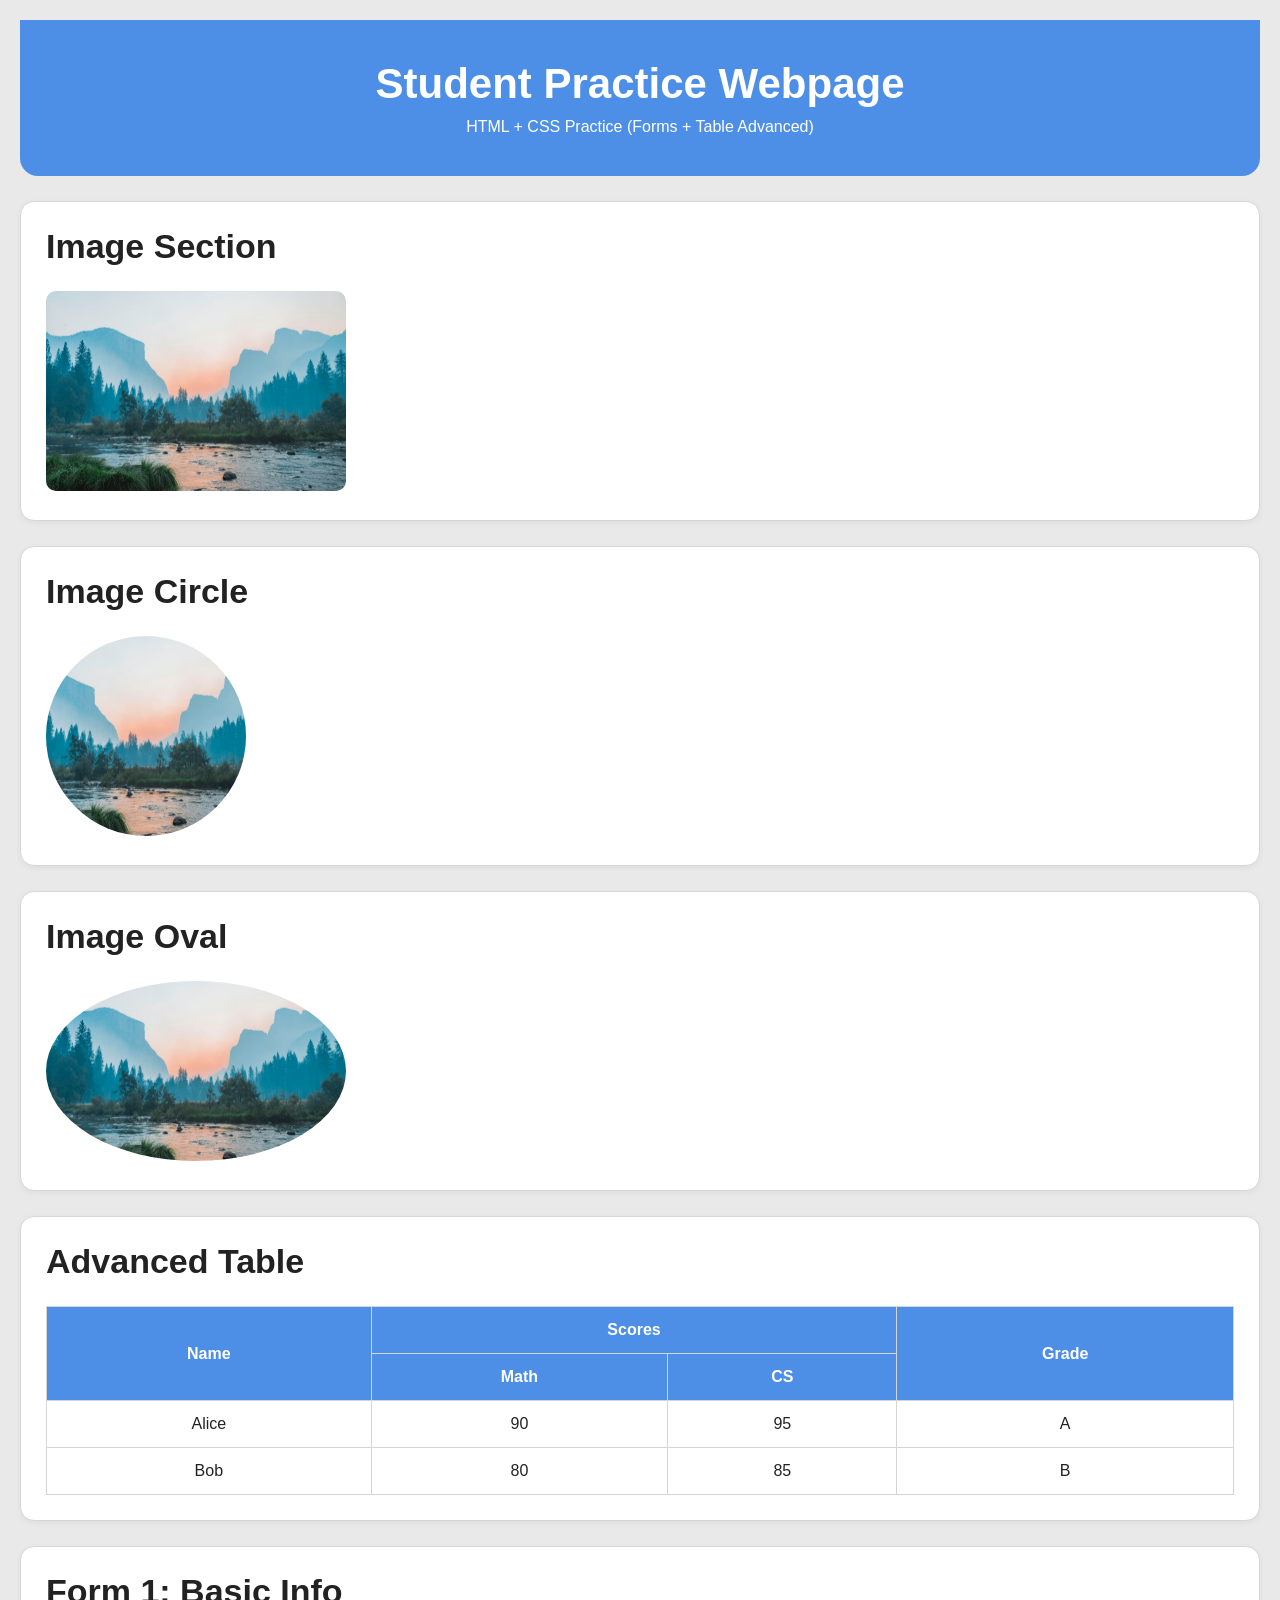
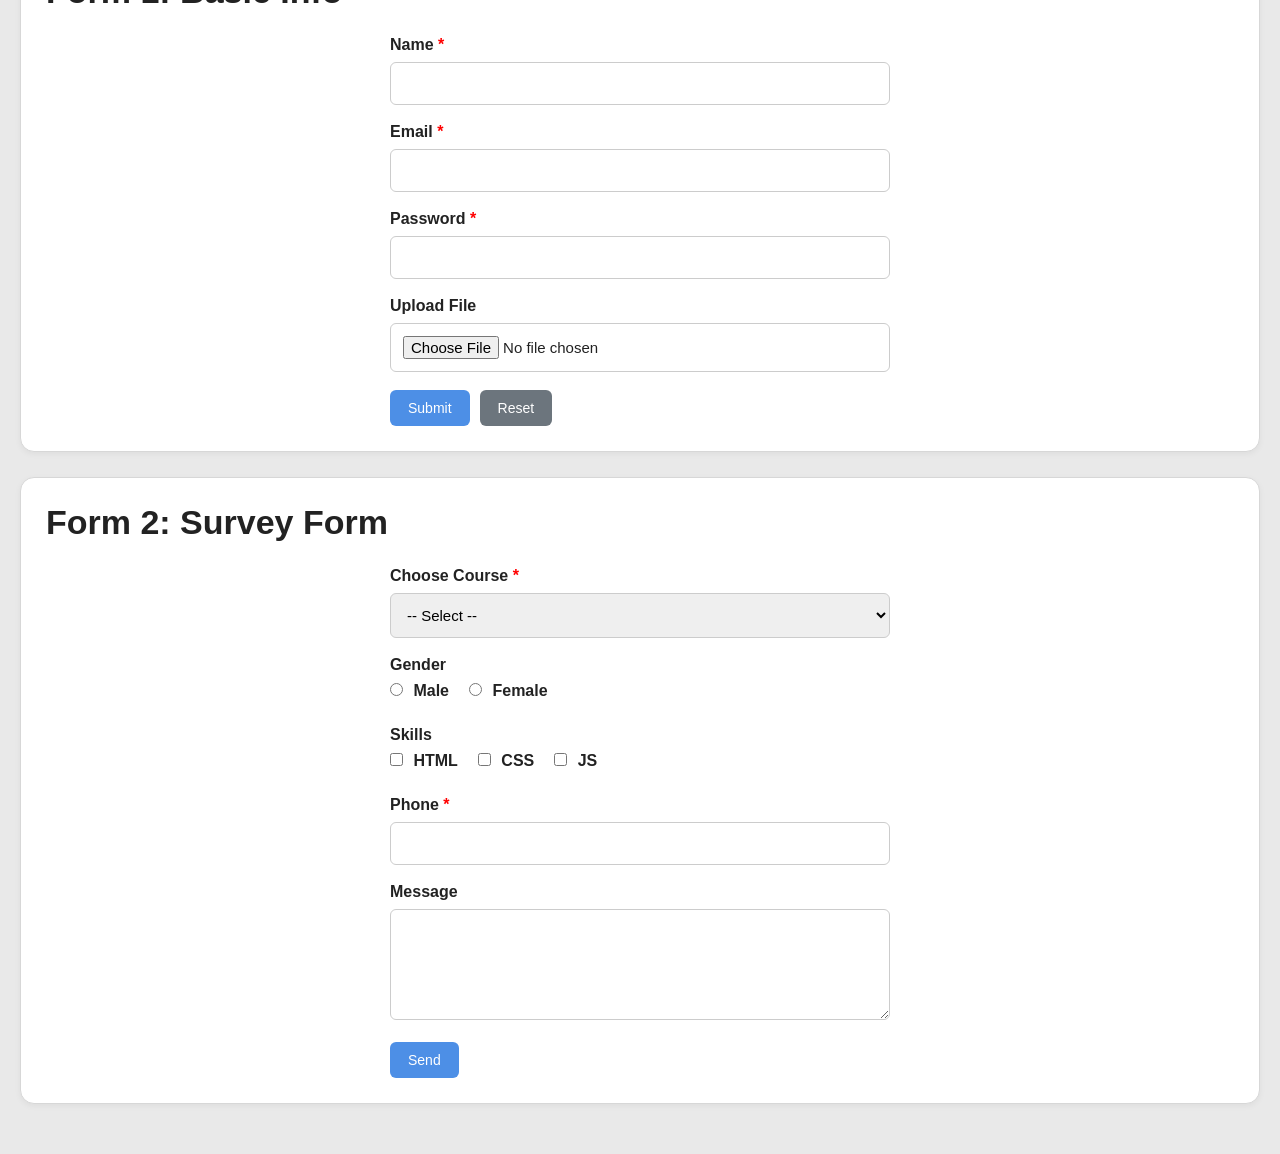
<file: HTML & CSS Project/index.html>
<!DOCTYPE html>
<html lang="en">

<head>
    <meta charset="UTF-8">
    <meta name="viewport" content="width=device-width, initial-scale=1.0">

    <title>Student Practice Webpage</title>

    <!-- External CSS -->
    <link rel="stylesheet" href="css/style.css">
</head>

<body>

    <!-- Header -->
    <header class="main-header">
        <h1>Student Practice Webpage</h1>
        <p>HTML + CSS Practice (Forms + Table Advanced)</p>
    </header>

    <main>

        <!-- Rectangle Image -->
        <section class="card">
            <h2>Image Section</h2>

            <img
                src="image/nature.jpg"
                alt="Nature Image"
                class="main-image"
            >
        </section>

        <!-- Circle Image -->
        <section class="card">
            <h2>Image Circle</h2>

            <img
                src="image/nature.jpg"
                alt="Nature Circle"
                class="image-circle"
            >
        </section>

        <!-- Oval Image -->
        <section class="card">
            <h2>Image Oval</h2>

            <img
                src="image/nature.jpg"
                alt="Nature Oval"
                class="image-oval"
            >
        </section>

        <!-- Table -->
        <section class="card">

            <h2>Advanced Table</h2>

            <div class="table-wrapper">

                <table>

                    <thead>

                        <tr>
                            <th rowspan="2">Name</th>
                            <th colspan="2">Scores</th>
                            <th rowspan="2">Grade</th>
                        </tr>

                        <tr>
                            <th>Math</th>
                            <th>CS</th>
                        </tr>

                    </thead>

                    <tbody>

                        <tr>
                            <td>Alice</td>
                            <td>90</td>
                            <td>95</td>
                            <td>A</td>
                        </tr>

                        <tr>
                            <td>Bob</td>
                            <td>80</td>
                            <td>85</td>
                            <td>B</td>
                        </tr>

                    </tbody>

                </table>

            </div>

        </section>

        <!-- Form 1 -->
        <section class="card form-card">

            <h2>Form 1: Basic Info</h2>

            <form>

                <div class="form-group">
                    <label>Name <span>*</span></label>
                    <input type="text" required>
                </div>

                <div class="form-group">
                    <label>Email <span>*</span></label>
                    <input type="email" required>
                </div>

                <div class="form-group">
                    <label>Password <span>*</span></label>
                    <input type="password" required>
                </div>

                <div class="form-group">
                    <label>Upload File</label>
                    <input type="file">
                </div>

                <div class="button-group">
                    <button type="submit">Submit</button>

                    <button type="reset" class="reset-btn">
                        Reset
                    </button>
                </div>

            </form>

        </section>

        <!-- Form 2 -->
        <section class="card form-card">

            <h2>Form 2: Survey Form</h2>

            <form>

                <div class="form-group">
                    <label>Choose Course <span>*</span></label>

                    <select required>
                        <option value="">-- Select --</option>
                        <option>HTML</option>
                        <option>CSS</option>
                        <option>JavaScript</option>
                    </select>
                </div>

                <div class="form-group">

                    <label>Gender</label>

                    <div class="inline-group">

                        <label>
                            <input type="radio" name="gender">
                            Male
                        </label>

                        <label>
                            <input type="radio" name="gender">
                            Female
                        </label>

                    </div>

                </div>

                <div class="form-group">

                    <label>Skills</label>

                    <div class="inline-group">

                        <label>
                            <input type="checkbox">
                            HTML
                        </label>

                        <label>
                            <input type="checkbox">
                            CSS
                        </label>

                        <label>
                            <input type="checkbox">
                            JS
                        </label>

                    </div>

                </div>

                <div class="form-group">
                    <label>Phone <span>*</span></label>
                    <input type="tel" required>
                </div>

                <div class="form-group">
                    <label>Message</label>
                    <textarea rows="5"></textarea>
                </div>

                <button type="submit">Send</button>

            </form>

        </section>

    </main>

</body>

</html>
</file>
<file: HTML & CSS Project/css/style.css>
/* =========================Reset========================= */

* {
    margin: 0;
    padding: 0;
    box-sizing: border-box;
}

/* =========================Body========================= */

body {
    font-family: Arial, Helvetica, sans-serif;
    background-color: #e9e9e9;
    padding: 20px;
    color: #222;
}

/* =========================Header========================= */

.main-header {
    background-color: #4d8fe6;
    color: white;
    text-align: center;
    padding: 40px 20px;
    border-radius: 0 0 18px 18px;
    margin-bottom: 25px;
}

.main-header h1 {
    font-size: 42px;
    margin-bottom: 10px;
}

.main-header p {
    font-size: 16px;
}

/* =========================Cards========================= */

.card {
    background-color: white;
    border: 1px solid #d7d7d7;
    border-radius: 14px;
    padding: 25px;
    margin-bottom: 25px;
    box-shadow: 0 2px 6px rgba(0, 0, 0, 0.05);
}

.card h2 {
    margin-bottom: 25px;
    font-size: 34px;
}

/* =========================Images========================= */

.main-image {
    width: 300px;
    border-radius: 10px;
}

.image-circle {
    width: 200px;
    height: 200px;
    border-radius: 50%;
    object-fit: cover;
}

.image-oval {
    width: 300px;
    height: 180px;
    border-radius: 50%;
    object-fit: cover;
}

/* =========================Table========================= */

.table-wrapper {
    overflow-x: auto;
}

table {
    width: 100%;
    border-collapse: collapse;
}

th,
td {
    border: 1px solid #d5d5d5;
    padding: 14px;
    text-align: center;
}

thead th {
    background-color: #4d8fe6;
    color: white;
}

/* =========================Forms========================= */

.form-card form {
    max-width: 500px;
    margin: auto;
}

.form-group {
    margin-bottom: 18px;
}

.form-group label {
    display: block;
    margin-bottom: 8px;
    font-weight: bold;
}

.form-group span {
    color: red;
}

/* Inputs */

input,
select,
textarea {
    width: 100%;
    padding: 12px;
    border: 1px solid #cccccc;
    border-radius: 6px;
    font-size: 15px;
}

/* Radio & Checkbox */

input[type="radio"],
input[type="checkbox"] {
    width: auto;
    margin-right: 6px;
}

.inline-group {
    display: flex;
    gap: 20px;
    flex-wrap: wrap;
}

/* Buttons */

button {
    background-color: #4d8fe6;
    color: white;
    border: none;
    padding: 10px 18px;
    border-radius: 6px;
    cursor: pointer;
    font-size: 14px;
}

button:hover {
    opacity: 0.9;
}

.button-group {
    display: flex;
    gap: 10px;
}

.reset-btn {
    background-color: #6c757d;
}

/* =========================Responsive========================= */

@media (max-width: 768px) {

    .main-header h1 {
        font-size: 28px;
    }

    .card h2 {
        font-size: 26px;
    }

    .card {
        padding: 20px;
    }

    .form-card form {
        max-width: 100%;
    }

    .main-image,
    .image-circle,
    .image-oval {
        width: 100%;
        max-width: 320px;
    }

    .image-circle {
        height: 320px;
    }

    .image-oval {
        height: 200px;
    }
}
</file>
